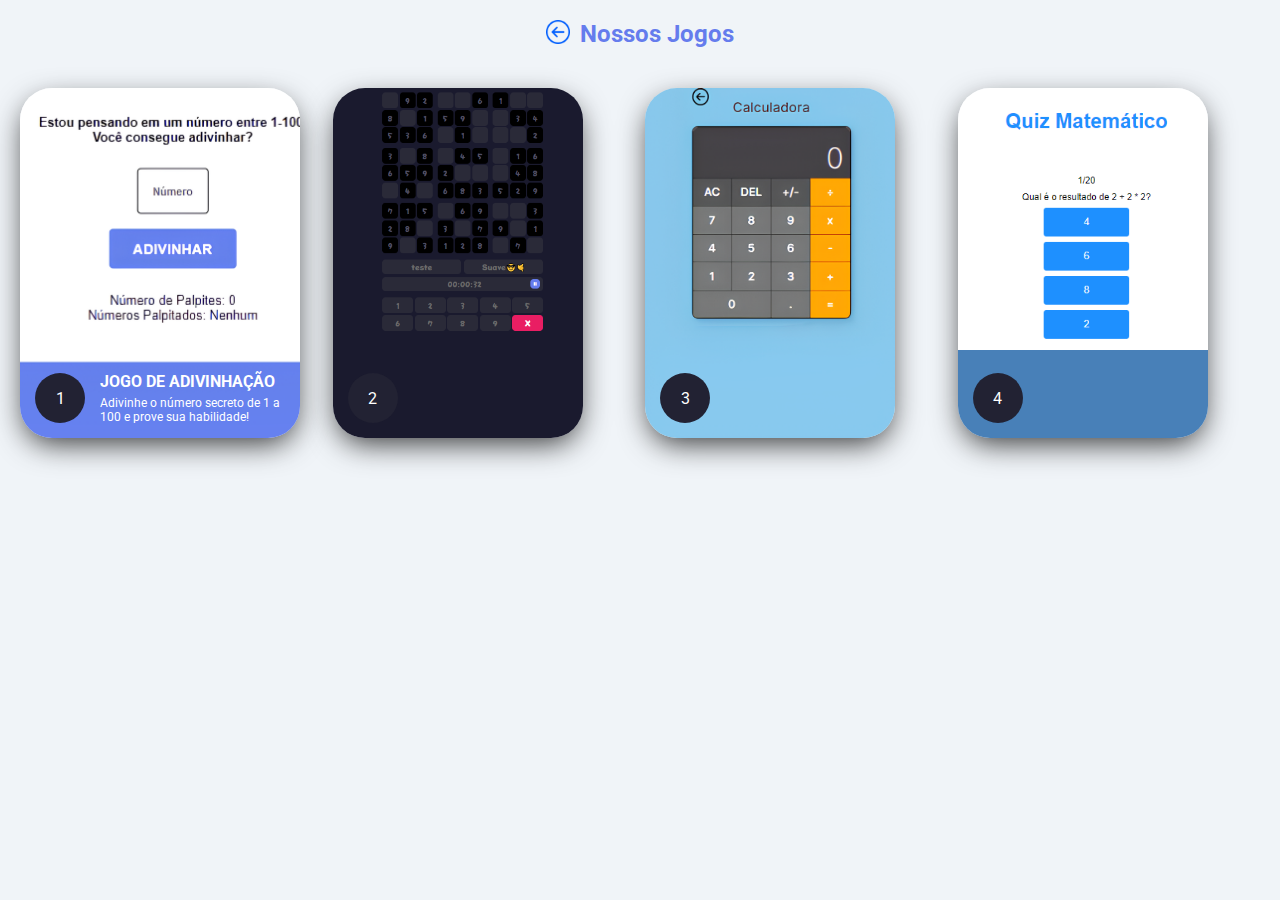
<file: jogar.html>
<!DOCTYPE html>
<html lang="pt-br">
<head>
    <meta charset="UTF-8">
    <meta name="viewport" content="width=device-width, initial-scale=1.0">
    <link rel="stylesheet" href="jogar.css">
    <link href="https://fonts.googleapis.com/css2?family=Roboto:wght@400;700&display=swap" rel="stylesheet">
    <title>Escolher jogo</title>
</head>
<body>
    <div class="background">
        <div class="wrapper">
            <div class="header">
                <a href="index.html" class="back-button">
                    <img src="voltar.png" alt="Voltar">
                </a>
                <h1 class="title">Nossos Jogos</h1>
            </div>
            <div class="container">
                <input type="radio" name="slide" id="c1" checked>
                <label for="c1" class="card" data-url="jogo1.html">
                    <div class="row">
                        <div class="icon">1</div>
                        <div class="description">
                            <h4>Jogo de Adivinhação</h4>
                            <p>Adivinhe o número secreto de 1 a 100 e prove sua habilidade!</p>
                        </div>
                    </div>
                </label>
                <input type="radio" name="slide" id="c2">
                <label for="c2" class="card" data-url="jogo2.html">
                    <div class="row">
                        <div class="icon">2</div>
                        <div class="description">
                            <h4>Sudoku</h4>
                            <p>Complete todas as colunas, linhas e regiões 3x3 com números de 1 a 9!</p>
                        </div>
                    </div>
                </label>
                <input type="radio" name="slide" id="c3">
                <label for="c3" class="card" data-url="jogo3.html">
                    <div class="row">
                        <div class="icon">3</div>
                        <div class="description">
                            <h4>Calculadora</h4>
                            <p>Realize cálculos rápidos e precisos com nossa calculadora online!</p>
                        </div>
                    </div>
                </label>
                <input type="radio" name="slide" id="c4">
                <label for="c4" class="card" data-url="jogo4.html">
                    <div class="row">
                        <div class="icon">4</div>
                        <div class="description">
                            <h4>Quiz Matemático</h4>
                            <p>Teste suas habilidades matemáticas com nosso quiz!</p>
                        </div>
                    </div>
                </label>
            </div>
            <button id="playButton" style="display: none;">Jogar</button>
        </div>
    </div>
    <script src="jogar.js"></script>
</body>
</html>
</file>
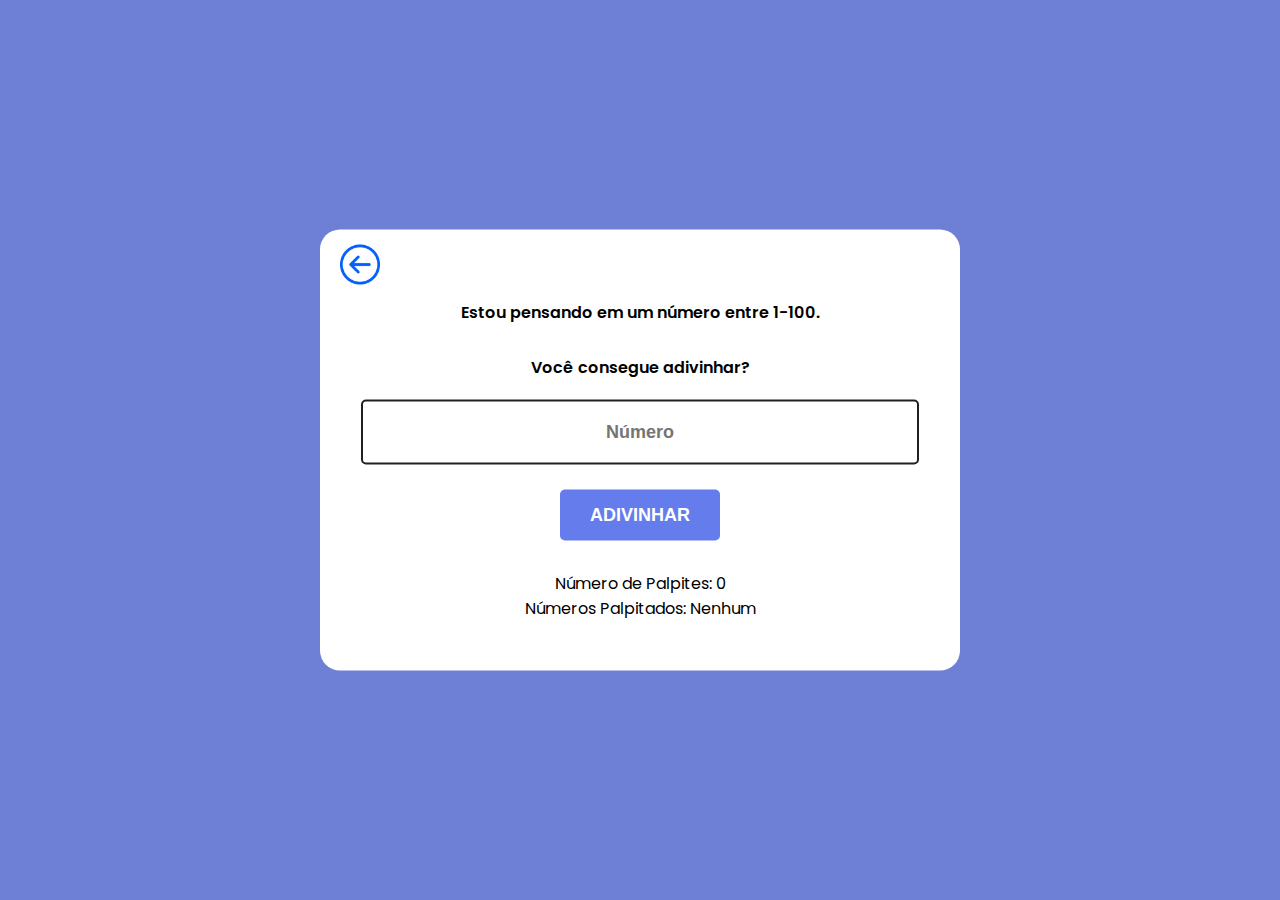
<file: jogo1.html>
<!DOCTYPE html>
<html lang="pt-br">
<head>
    <title>Jogo de Adivinhação</title>
    <!--Google Font-->
    <link rel="preconnect" href="https://fonts.gstatic.com">
    <link href="https://fonts.googleapis.com/css2?family=Poppins:wght@400;600&display=swap" rel="stylesheet">
    <!--Stylesheet-->
    <link rel="stylesheet" href="jogo1.css">
</head>
<body>
   <div class="container">
       <a id="back_btn" href="jogar.html">
           <img src="voltar.png" alt="Voltar">
       </a>
       <h3>Estou pensando em um número entre 1-100.</h3>
       <h3>Você consegue adivinhar?</h3>

       <input type="text" placeholder="Número" id="guess"><br>
       <button onclick="play()" id="my_btn">ADIVINHAR</button>

       <p id="message1">Número de Palpites: 0</p>
       <p id="message2">Números Palpitados: Nenhum</p>
       <p id="message3"></p>
   </div>
   <!--Script-->
   <script src="jogo1.js"></script>
</body>
</html>
</file>
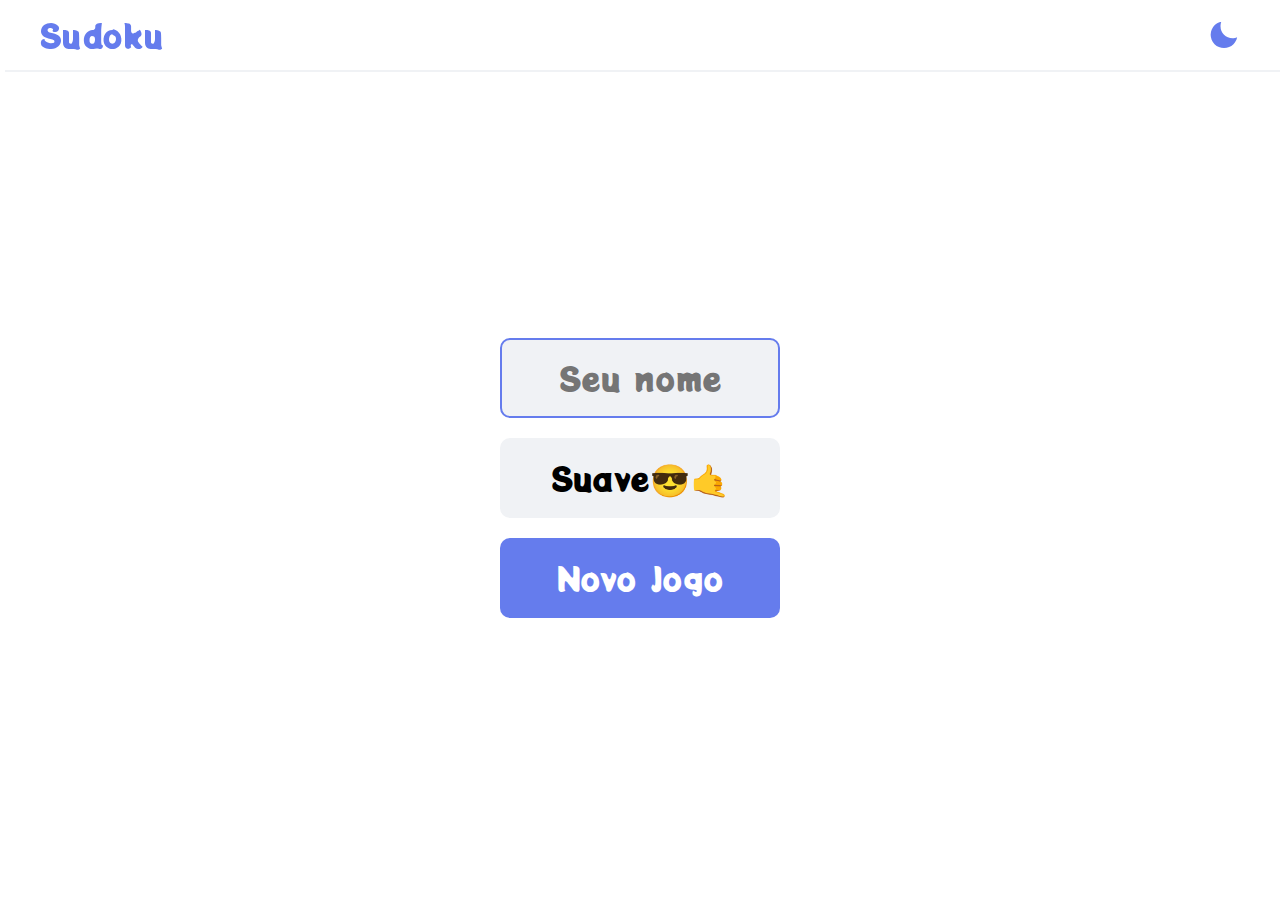
<file: jogo2.html>
<!DOCTYPE html>
<html lang="pt-br">

<head>
    <meta charset="UTF-8">
    <meta http-equiv="X-UA-Compatible" content="IE=edge">
    <meta name="viewport" content="width=device-width, initial-scale=1.0">
 
    <meta name="theme-color" content="#fff">
    <title>Sudoku</title>
    <link rel="shortcut icon" href="./static/images/icon.png" type="image/x-icon">
    
    <link rel="preconnect" href="https://fonts.googleapis.com">
    <link rel="preconnect" href="https://fonts.gstatic.com" crossorigin>
    <link href="https://fonts.googleapis.com/css2?family=Potta+One&display=swap" rel="stylesheet">
  
    <link href='https://unpkg.com/boxicons@2.0.9/css/boxicons.min.css' rel='stylesheet'>
   
    <link rel="stylesheet" href="./jogo2.css">

</head>

<body>

    
    <nav>
        <div class="nav-container">
            <a href="#" class="nav-logo">
                Sudoku
            </a>
            <div class="dark-mode-toggle" id="dark-mode-toggle">
                <i class="bx bxs-sun"></i>
                <i class="bx bxs-moon"></i>
            </div>
        </div>
    </nav>
  
    
    <div class="main">
        <div class="screen">
          
            <div class="start-screen active" id="start-screen">
                <input type="text" placeholder="Seu nome" maxlength="11" class="input-name" id="input-name">
                <div class="btn" id="btn-level">
                    Suave😎🤙
                </div>
                <div class="btn" id="btn-continue">Continue</div>
                <div class="btn btn-blue" id="btn-play">Novo Jogo</div>
            </div>
           

            
            <div class="main-game" id="game-screen">
                <div class="main-sudoku-grid">
                   
                    <div class="main-grid-cell"></div>
                    <div class="main-grid-cell"></div>
                    <div class="main-grid-cell"></div>
                    <div class="main-grid-cell"></div>
                    <div class="main-grid-cell"></div>
                    <div class="main-grid-cell"></div>
                    <div class="main-grid-cell"></div>
                    <div class="main-grid-cell"></div>
                    <div class="main-grid-cell"></div>
                    <div class="main-grid-cell"></div>
                    <div class="main-grid-cell"></div>
                    <div class="main-grid-cell"></div>
                    <div class="main-grid-cell"></div>
                    <div class="main-grid-cell"></div>
                    <div class="main-grid-cell"></div>
                    <div class="main-grid-cell"></div>
                    <div class="main-grid-cell"></div>
                    <div class="main-grid-cell"></div>
                    <div class="main-grid-cell"></div>
                    <div class="main-grid-cell"></div>
                    <div class="main-grid-cell"></div>
                    <div class="main-grid-cell"></div>
                    <div class="main-grid-cell"></div>
                    <div class="main-grid-cell"></div>
                    <div class="main-grid-cell"></div>
                    <div class="main-grid-cell"></div>
                    <div class="main-grid-cell"></div>
                    <div class="main-grid-cell"></div>
                    <div class="main-grid-cell"></div>
                    <div class="main-grid-cell"></div>
                    <div class="main-grid-cell"></div>
                    <div class="main-grid-cell"></div>
                    <div class="main-grid-cell"></div>
                    <div class="main-grid-cell"></div>
                    <div class="main-grid-cell"></div>
                    <div class="main-grid-cell"></div>
                    <div class="main-grid-cell"></div>
                    <div class="main-grid-cell"></div>
                    <div class="main-grid-cell"></div>
                    <div class="main-grid-cell"></div>
                    <div class="main-grid-cell"></div>
                    <div class="main-grid-cell"></div>
                    <div class="main-grid-cell"></div>
                    <div class="main-grid-cell"></div>
                    <div class="main-grid-cell"></div>
                    <div class="main-grid-cell"></div>
                    <div class="main-grid-cell"></div>
                    <div class="main-grid-cell"></div>
                    <div class="main-grid-cell"></div>
                    <div class="main-grid-cell"></div>
                    <div class="main-grid-cell"></div>
                    <div class="main-grid-cell"></div>
                    <div class="main-grid-cell"></div>
                    <div class="main-grid-cell"></div>
                    <div class="main-grid-cell"></div>
                    <div class="main-grid-cell"></div>
                    <div class="main-grid-cell"></div>
                    <div class="main-grid-cell"></div>
                    <div class="main-grid-cell"></div>
                    <div class="main-grid-cell"></div>
                    <div class="main-grid-cell"></div>
                    <div class="main-grid-cell"></div>
                    <div class="main-grid-cell"></div>
                    <div class="main-grid-cell"></div>
                    <div class="main-grid-cell"></div>
                    <div class="main-grid-cell"></div>
                    <div class="main-grid-cell"></div>
                    <div class="main-grid-cell"></div>
                    <div class="main-grid-cell"></div>
                    <div class="main-grid-cell"></div>
                    <div class="main-grid-cell"></div>
                    <div class="main-grid-cell"></div>
                    <div class="main-grid-cell"></div>
                    <div class="main-grid-cell"></div>
                    <div class="main-grid-cell"></div>
                    <div class="main-grid-cell"></div>
                    <div class="main-grid-cell"></div>
                    <div class="main-grid-cell"></div>
                    <div class="main-grid-cell"></div>
                    <div class="main-grid-cell"></div>
                    <div class="main-grid-cell"></div>
                </div>

                <div class="main-game-info">
                    <div class="main-game-info-box main-game-info-name">
                        <span id="player-name">tuat</span>
                    </div>
                    <div class="main-game-info-box main-game-info-level">
                        <span id="game-level">Suave😎🤙</span>
                    </div>
                </div>

                <div class="main-game-info-box main-game-info-time">
                    <span id="game-time">10:20</span>
                    <div class="pause-btn" id="btn-pause">
                        <i class="bx bx-pause"></i>
                    </div>
                </div>

                <div class="numbers">
                    <div class="number">1</div>
                    <div class="number">2</div>
                    <div class="number">3</div>
                    <div class="number">4</div>
                    <div class="number">5</div>
                    <div class="number">6</div>
                    <div class="number">7</div>
                    <div class="number">8</div>
                    <div class="number">9</div>
                    <div class="delete" id="btn-delete">X</div>
                </div>
            </div>
            

      
            <div class="pause-screen" id="pause-screen">
                <div class="btn btn-blue" id="btn-resume">Despause</div>
                <div class="btn" id="btn-new-game">Novo Jogo</div>
            </div>
           

            
            <div class="result-screen" id="result-screen">
                <div class="congrate">Acabou</div>
                <div class="info">Tempo</div>
                <div id="result-time"></div>
                <div class="btn" id="btn-new-game-2">Novo Jogo</div>
            </div>

 
            
        </div>
    </div>
  
    <script src="./constant.js"></script>
    <script src="./sudoku.js"></script>
    <script src="./jogo2.js"></script>
</body>

</html>
</file>
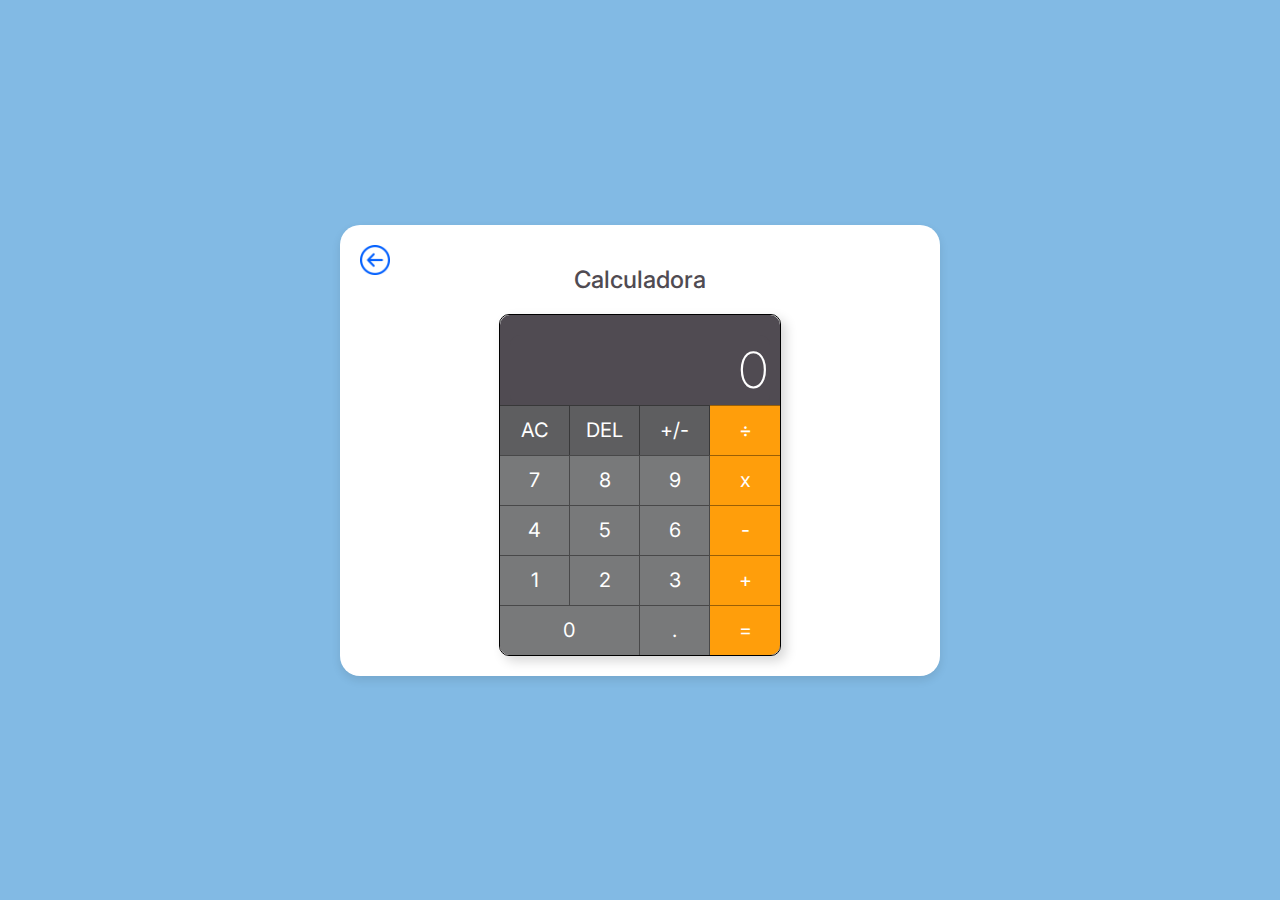
<file: jogo3.html>
<!DOCTYPE html>
<html lang="pt-BR">

<head>
    <meta charset="UTF-8">
    <meta http-equiv="X-UA-Compatible" content="IE=edge">
    <meta name="viewport" content="width=device-width, initial-scale=1.0">
    <title>Calculadora</title>
    <link rel="stylesheet" href="jogo3.css">
</head>

<body>
    <div class="container">
        <div class="conteudo">
            <a href="jogar.html" class="back-button">
                <img src="voltar.png" alt="Voltar">
            </a>
            <h1 class="titulo">Calculadora</h1>
            <div class="calculadora">
                <main class="conteudo__botoes">
                    <input type="text" placeholder="0" class="js-resultado" />
                    <a class="botoes__iniciais js-btn-ac">AC</a>
                    <a class="botoes__iniciais js-btn-del">DEL</a>
                    <a class="botoes__iniciais js-btn-mais-menos">+/-</a>
                    <a class="js-btn-padroes" data-valor="/">÷</a>
                    <a class="js-btn-padroes" data-valor="7">7</a>
                    <a class="js-btn-padroes" data-valor="8">8</a>
                    <a class="js-btn-padroes" data-valor="9">9</a>
                    <a class="js-btn-padroes" data-valor="*">x</a>
                    <a class="js-btn-padroes" data-valor="4">4</a>
                    <a class="js-btn-padroes" data-valor="5">5</a>
                    <a class="js-btn-padroes" data-valor="6">6</a>
                    <a class="js-btn-padroes" data-valor="-">-</a>
                    <a class="js-btn-padroes" data-valor="1">1</a>
                    <a class="js-btn-padroes" data-valor="2">2</a>
                    <a class="js-btn-padroes" data-valor="3">3</a>
                    <a class="js-btn-padroes" data-valor="+">+</a>
                    <a class="js-btn-padroes grid-span-2 borda-radius-esquerda" data-valor="0">0</a>
                    <a class="js-btn-padroes" data-valor=".">.</a>
                    <a class="js-btn-igual borda-radius-direita">=</a>
                </main>
            </div>
        </div>
    </div>
    <script src="jogo3.js"></script>
</body>

</html>
</file>
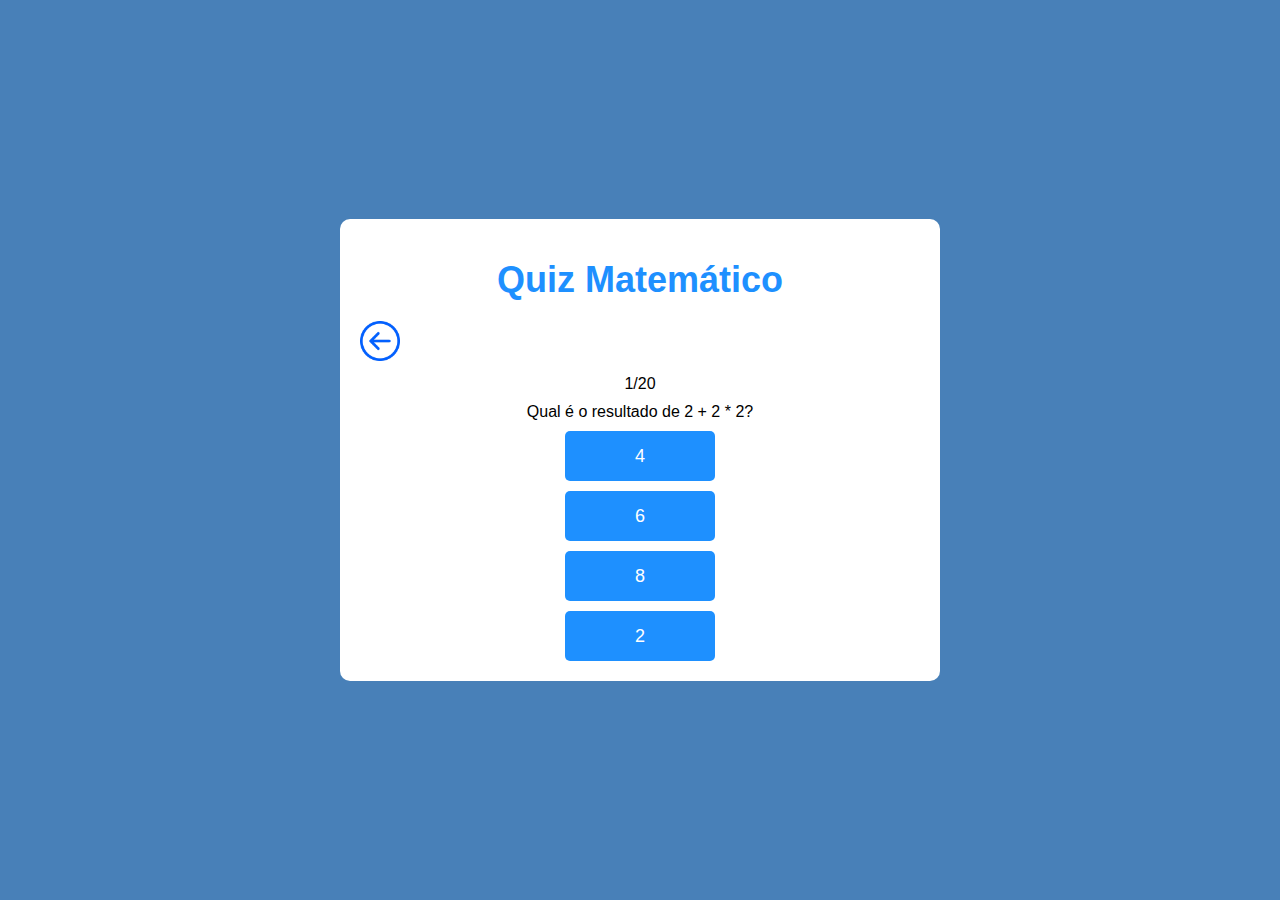
<file: jogo4.html>
<!DOCTYPE html>
<html lang="pt-br">
<head>
  <meta charset="UTF-8">
  <meta http-equiv="X-UA-Compatible" content="IE=edge">
  <meta name="viewport" content="width=device-width, initial-scale=1.0">
  <title>QUIZ Matemático</title>
  <link rel="stylesheet" href="jogo4.css">
</head>
<body>
  <main>
    <h1 class="title">Quiz Matemático</h1>
    <div class="sites">
      <h4><a href="jogar.html"><img src="voltar.png" alt="Voltar"></a></h4>
    </div>
    <div class="content">
      <span class="spnQtd"></span>
      <span class="question"></span>
      <div class="answers"></div>
    </div>
    <div class="finish">
      <span></span>
      <button>Reiniciar</button>
    </div>
  </main>
  <script src="jogo4.js" type="module"></script>
</body>
</html>
</file>
<file: jogar.css>
* {
    box-sizing: border-box;
    margin: 0;
    padding: 0;
    font-family: 'Roboto', sans-serif;
}

body {
    background-color: #f0f4f8;
}

.wrapper {
    width: 100%;
    min-height: 100vh;
    display: flex;
    flex-direction: column;
    align-items: center;
    padding: 20px;
}

.header {
    display: flex;
    align-items: center;
    margin-bottom: 40px; /* Increased margin to separate title from games */
}

.back-button {
    background: none;
    border: none;
    cursor: pointer;
    margin-right: 10px;
}

.back-button img {
    width: 24px;
    height: 24px;
}

.title {
    color: #657ced;
    font-size: 24px;
}

.container {
    display: grid;
    grid-template-columns: repeat(auto-fit, minmax(250px, 1fr));
    gap: 10px; /* Decreased gap to bring cards closer together */
    width: 100%;
}

.card {
    width: 100%;
    max-width: 250px;
    height: 350px; /* Original height */
    border-radius: .75rem;
    background-size: cover;
    cursor: pointer;
    overflow: hidden;
    border-radius: 2rem;
    display: flex;
    align-items: flex-end;
    transition: .6s cubic-bezier(.28,-0.03,0,.99);
    box-shadow: 0px 10px 30px -5px rgba(0,0,0,0.8);
}

.card > .row {
    color: rgb(255, 255, 255);
    display: flex;
    flex-wrap: nowrap;
 /* Adjusted padding to add vertical space */
}

.card > .row > .icon {
    background: #223;
    color: white;
    border-radius: 50%;
    width: 50px;
    height: 50px;
    display: flex;
    justify-content: center;
    align-items: center;
    margin: 15px;
}

.card > .row > .description {
    display: flex;
    justify-content: center;
    flex-direction: column;
    overflow: hidden;
    height: 80px;
    width: 180px; /* Adjusted width */
    opacity: 0;
    transform: translateY(30px);
    transition-delay: .3s;
    transition: all .3s ease;
}

.description p {
    color: #ffffff;
    padding-top: 5px;
    font-size: 12px; /* Decreased font size */
}

.description h4 {
    text-transform: uppercase;
    font-size: 16px; /* Decreased font size */
}

input {
    display: none;
}

input:checked + label {
    width: 100%;
    max-width: 280px; /* Adjusted width */
}

input:checked + label .description {
    opacity: 1 !important;
    transform: translateY(0) !important;
}

input:checked + label + #playButton {
    display: block;
}

#playButton {
    margin-top: 30px;
    padding: 15px 35px;
    font-size: 25px;
    background-color: #657ced;
    color: #f0f4f8;
    border: none;
    border-radius: 30px;
    cursor: pointer;
    transition: transform 0.2s, background-color 0.2s;
}

#playButton:hover {
    transform: scale(1.05);
    background-color: #657ced;
}

.card[for="c1"] {
    background-image: url('./jogo1png.png');
}
.card[for="c2"] {
    background-image: url('./jogo2png.png');
}
.card[for="c3"] {
    background-image: url('./jogo3png.png');
}
.card[for="c4"] {
    background-image: url('./jogo4png.png');
}

/* Responsive adjustments */
@media (max-width: 600px) {
    .title {
        font-size: 20px;
    }
    .back-button img {
        width: 20px;
        height: 20px;
    }
    .card {
        height: 300px; /* Adjust height for smaller screens */
    }
    .header {
        margin-bottom: 20px; /* Reduced margin for smaller screens */
    }
}
@media (max-width: 600px) {
    .container {
        grid-template-columns: 1fr; /* Ajuste para uma única coluna */
        justify-content: center; /* Centraliza os cards */
    }
}
</file>
<file: jogo1.css>
*,
*:before,
*:after {
    padding: 0;
    margin: 0;
    box-sizing: border-box;
}
body {
    height: 100vh;
    background-color: #6e7fd6;
}
.container {
    width: 50%;
    min-width: 300px;
    transform: translate(-50%, -50%);
    top: 50%;
    left: 50%;
    background-color: #ffffff;
    padding: 50px 10px;
    border-radius: 20px;
    display: grid;
    justify-items: center;
    font-family: 'Poppins', sans-serif;
    position: relative;
}
h3 {
    font-size: 16px;
    font-weight: 600;
    margin-top: 20px; /* Adicionando margem superior extra */
    margin-bottom: 10px; /* Adicionando margem inferior */
}
input[type="text"] {
    width: 90%;
    font-weight: 600;
    color: #657ced;
    padding: 20px 0;
    text-align: center;
    margin-top: 10px;
    border-radius: 5px;
    border: 2px solid #202020;
    font-size: 18px;
}
button {
    width: 160px;
    padding: 15px 0;
    border-radius: 5px;
    background-color: #657ced;
    color: #ffffff;
    border: none;
    font-size: 18px;
    font-weight: 600;
    margin-bottom: 30px;
    outline: none;
    transition: transform 0.2s;
}
button:hover {
    transform: scale(1.1);
}
#back_btn {
    position: absolute;
    top: 5px; /* Posicionando acima do conteúdo */
    left: 10px;
    padding: 10px;
    transition: transform 0.2s;
}
#back_btn img {
    width: 40px;
    height: 40px;
}
#back_btn:hover {
    transform: scale(1.2);
}
p {
    font-weight: 400;
}

@media only screen and (max-width: 768px) {
    .container {
        padding: 30px;
    }
  
    input[type="text"] {
        width: 70%;
    }

    button {
        width: 80%;
    }
}

@media only screen and (max-width: 480px) {
    .container {
        padding: 20px;
    }
  
    input[type="text"] {
        width: 60%;
    }

    button {
        width: 90%;
    }
}
</file>
<file: jogo2.css>
:root {
    --bg-main: #f0f2f5;
    --bg-body: #fff;
    --color-txt: #000;
    --filled-color: #000;
    --filled-bg: #caf0f8;

    --white: #fff;
    --blue: #657ced;
    --red: #e91e63;
    --black: #000;

    --nav-size: 70px;
    --sudoku-cell-size: 50px;

    --border-radius: 10px;

    --space-y: 20px;

    --gap: 5px;

    --font-size: 1.5rem;
    --font-size-lg: 2rem;
    --font-size-xl: 3rem;
}

.dark {
    --bg-main: #2a2a38;
    --bg-body: #1a1a2e;
    --color-txt: #6a6a6a;
    --filled-color: #4f4f63;
    --filled-bg: #000;
}

* {
    padding: 0;
    margin: 0;
    box-sizing: border-box;
    -webkit-tap-highlight-color: transparent;
}

body {
    font-family: "Potta One", cursive;
    
    background-color: var(--bg-body);
    overflow-x: hidden;
    user-select: none;
}

input {
    font-family: "Potta One", cursive;
    border: 2px solid var(--bg-main);
    color: var(--color-txt);
}

input:hover,
input:focus {
    border-color: var(--blue);
}

a {
    text-decoration: none;
    color: unset;
}

ul {
    list-style-type: none;
}

nav {
    background-color: var(--bg-body);
    color: var(--color-txt);
    position: fixed;
    top: 0;
    width: 100%;
    box-shadow: 5px 2px var(--bg-main);
    z-index: 99;
}

.nav-container {
    max-width: 1280px;
    margin: auto;
    display: flex;
    align-items: center;
    justify-content: space-between;
    padding: 0 40px;
    height: var(--nav-size);
}

.nav-logo {
    font-size: var(--font-size-lg);
    color: var(--blue);
}

.dark-mode-toggle {
    color: var(--blue);
    font-size: var(--font-size-lg);
    cursor: pointer;
}

.bxs-sun {
    display: none;
}

.bxs-moon {
    display: inline-block;
}

.dark .bxs-sun {
    display: inline-block;
}

.dark .bxs-moon {
    display: none;
}

.main {
   
    padding-top: var(--nav-size);
    display: grid;
    place-items: center;
}

.screen {
    position: relative;
    overflow: hidden;
    height: 100%;
    min-width: 400px;
}

.start-screen {
    position: absolute;
    top: 0;
    left: 0;
    width: 100%;
    height: 100%;
    transform: translateX(-100%);
    transition: transform 0.3s ease-in-out;
    display: flex;
    flex-direction: column;
    align-items: center;
    justify-content: center;
}

.start-screen.active {
    transform: translateX(0);
}

.start-screen > * + * {
    margin-top: 20px;
}

.input-name {
    height: 80px;
    width: 280px;
    border-radius: var(--border-radius);
    outline: 0;
    background-color: var(--bg-main);
    padding: 20px;
    font-size: var(--font-size-lg);
    text-align: center;
}

.btn {
    height: 80px;
    width: 280px;
    background-color: var(--bg-main);
    color: var(--color-txt);
    border-radius: var(--border-radius);
    display: grid;
    place-items: center;
    transition: width 0.3s ease-in-out;
    overflow: hidden;
    font-size: var(--font-size-lg);
    cursor: pointer;
}

.btn-blue {
    background-color: var(--blue);
    color: var(--white);
}

.input-err {
    border-color: var(--red);
    animation: bounce 0.5s cubic-bezier(0.175, 0.885, 0.32, 1.275);
}

@keyframes bounce {
    0% {
        transform: translateX(0);
    }
    25% {
        transform: translateX(20px);
    }
    50% {
        transform: translateX(-20px);
    }
    100% {
        transform: translateX(0);
    }
}

.main-game {
    display: flex;
    height: 100%;
    flex-direction: column;
    justify-content: space-between;
    padding: 30px 0;
    transform: translateX(100%);
    transition: transform 0.3s ease-in-out;
}

.main-game.active {
    transform: translateX(0);
}

.main-sudoku-grid {
    display: grid;
    gap: var(--gap);
    grid-template-columns: repeat(9, auto);
}

.main-grid-cell {
    height: var(--sudoku-cell-size);
    width: var(--sudoku-cell-size);
    border-radius: var(--border-radius);
    background-color: var(--bg-main);
    color: var(--blue);
    display: grid;
    place-items: center;
    font-size: var(--font-size);
    cursor: pointer;
}

.main-grid-cell.filled {
    background-color: var(--filled-bg);
    color: var(--filled-color);
}

.main-grid-cell.selected {
    background-color: var(--blue);
    color: var(--white);
}

.main-grid-cell:hover {
    border: 2px solid var(--blue);
}

.main-grid-cell.hover {
    border: 3px solid var(--blue);
}

.dark .main-grid-cell.hover {
    border: 1px solid var(--blue);
}

.main-grid-cell.err {
    background-color: var(--red);
    color: var(--white);
}

.main-game-info {
    margin-top: var(--space-y);
    margin-bottom: 10px;
    display: grid;
    grid-template-columns: 1fr 1fr;
    gap: 10px;
}

.main-game-info-box {
    height: 45px;
    background-color: var(--bg-main);
    color: var(--color-txt);
    border-radius: var(--border-radius);
    display: grid;
    place-items: center;
    padding: 0 20px;
    font-size: var(--font-size);
}

.main-game-info-time {
    position: relative;
    align-items: center;
    justify-content: center;
    padding-left: 2rem;
    margin-bottom: auto;
}

.pause-btn {
    position: absolute;
    right: 10px;
    height: 30px;
    width: 30px;
    border-radius: var(--border-radius);
    background-color: var(--blue);
    color: var(--white);
    font-size: var(--font-size);
    display: grid;
    place-items: center;
    cursor: pointer;
}

.numbers {
    margin-top: var(--space-y);
    display: grid;
    grid-template-columns: repeat(5, 1fr);
    gap: 5px;
}

.number {
    height: var(--sudoku-cell-size);
    border-radius: var(--border-radius);
    background-color: var(--bg-main);
    color: var(--color-txt);
    display: grid;
    place-items: center;
    font-size: var(--font-size);
    cursor: pointer;
}

.delete {
    background-color: var(--red);
    color: var(--white);
    height: var(--sudoku-cell-size);
    border-radius: var(--border-radius);
    display: grid;
    place-items: center;
    font-size: var(--font-size);
    cursor: pointer;
}

.pause-screen,
.result-screen {
    position: absolute;
    top: 0;
    left: 0;
    width: 100%;
    height: 100%;
    background-color: var(--bg-body);
    align-items: center;
    justify-content: center;
    flex-direction: column;
    display: none;
}

.pause-screen.active,
.result-screen.active {
    display: flex;
}

.pause-screen > * + *,
.result-screen > * + * {
    margin-top: 20px;
}

.result-screen.active div {
    animation: zoom-in 0.5s cubic-bezier(0.175, 0.885, 0.32, 1.275);
}

.pause-screen.active .btn {
    animation: zoom-in 0.5s cubic-bezier(0.175, 0.885, 0.32, 1.275);
}

.result-screen .congrate {
    font-size: var(--font-size-xl);
    color: var(--blue);
}

.result-screen .info {
    color: var(--color-txt);
    font-size: var(--font-size);
}

#result-time {
    color: var(--blue);
    font-size: var(--font-size-xl);
}

.zoom-in {
    animation: zoom-in 0.5s cubic-bezier(0.175, 0.885, 0.32, 1.275);
}

@keyframes zoom-in {
    0% {
        transform: scale(3);
    }
    100% {
        transform: scale(1);
    }
}

.cell-err {
    animation: zoom-out-shake 0.5s cubic-bezier(0.175, 0.885, 0.32, 1.275);
}

@keyframes zoom-out-shake {
    0% {
        transform: scale(2);
    }
    25% {
        transform: scale(2) rotate(30deg);
    }
    50% {
        transform: scale(2) rotate(-30deg);
    }
    100% {
        transform: scale(1);
    }
}

@media only screen and (max-width: 800px) {
    :root {
        --nav-size: 50px;

        --sudoku-cell-size: 30px;

        --border-radius: 5px;

        --space-y: 10px;

        --gap: 2px;

        --font-size: 1rem;
        --font-size-lg: 1.5rem;
        --font-size-xl: 2rem;
    }

    .input-name,
    .btn {
        height: 50px;
    }

    .main-grid-cell.hover {
        border-width: 2px;
    }

    .screen {
        min-width: unset;
    }

    .main {
        height: 100vh;
    }
}
</file>
<file: jogo3.css>
@import url("https://fonts.googleapis.com/css2?family=Inter:wght@200;500&display=swap");

:root {
  --cor-background: #82bae4;
  --cor-branco: #ffffff;
  --cor-sombra-padrao: rgba(0, 0, 0, 0.16);
  --cor-botao-normal: #78797a;
  --cor-botao-normal-hover: #afafaf;
  --cor-botao-topo-cinza-escuro: #5e5e60;
  --cor-botao-topo-cinza-escuro-hover: #7b797a;
  --cor-botao-laranja: #ff9e0b;
  --cor-botao-laranja-hover: #c97c02;
  --cor-input-resultado: #504b52;
  --cor-borda-botoes: rgba(0, 0, 0, 0.4);
  --cor-borda-calculadora: rgba(0, 0, 0, 1);
}

* {
  font-family: "Inter", sans-serif;
  -moz-box-sizing: border-box;
  box-sizing: border-box;
  letter-spacing: 0px;
  -webkit-font-smoothing: antialiased;
  -moz-osx-font-smoothing: grayscale;
  scroll-behavior: smooth;
  margin: 0;
  outline: none;
}

body {
  background: var(--cor-background);
}

.container {
  position: relative;
  width: 100%;
  height: 100vh;
  display: flex;
  justify-content: center;
  align-items: center;
}

.conteudo {
  position: relative;
  width: 600px; /* Aumentar a largura do quadrado branco */
  background-color: var(--cor-branco);
  border-radius: 20px;
  padding: 20px;
  box-shadow: 0px 4px 10px rgba(0, 0, 0, 0.1);
  display: flex;
  flex-direction: column;
  align-items: center;
}

.back-button {
  position: absolute;
  top: 20px;
  left: 20px;
  background: none;
  border: none;
  cursor: pointer;
  transition: transform 0.2s;
}

.back-button:hover {
  transform: scale(1.1);
}

.back-button img {
  width: 30px;
  height: 30px;
}

.titulo {
  margin-top: 20px;
  font-size: 24px;
  font-weight: 500;
  color: var(--cor-input-resultado);
}

.conteudo .calculadora {
  margin-top: 20px; /* Ajuste para posicionar a calculadora abaixo do título */
  border: 1px solid var(--cor-borda-calculadora);
  border-radius: 10px;
  box-shadow: 5px 5px 12px var(--cor-sombra-padrao);
  background-color: var(--cor-branco);
}

.conteudo .calculadora .opcoes__janela {
  display: flex;
  position: absolute;
  top: 7px;
  left: 7px;
  background-color: transparent;
  column-gap: 7px;
}

.conteudo .calculadora .opcoes__janela div {
  width: 12px;
  height: 12px;
  background-color: red;
  border-radius: 50%;
  position: relative;
}

.conteudo .calculadora .opcoes__janela div::after {
  content: "";
  display: flex;
  align-items: center;
  justify-content: center;
  line-height: 11px;
  font-size: 10px;
  cursor: pointer;
}

.conteudo .calculadora .opcoes__janela div:nth-child(1) {
  background-color: var(--cor-botao-fechar);
}

.conteudo .calculadora .opcoes__janela div:nth-child(2) {
  background-color: var(--cor-botao-minimizar);
}

.conteudo .calculadora .opcoes__janela div:nth-child(3) {
  background-color: var(--cor-botao-maximizar);
}

.conteudo .calculadora .opcoes__janela div:nth-child(1):hover:after {
  content: "x";
}

.conteudo .calculadora .opcoes__janela div:nth-child(2):hover:after {
  content: "-";
  line-height: 12px;
  font-size: 12px;
}

.conteudo .calculadora .opcoes__janela div:nth-child(3):hover:after {
  content: "+";
}

.conteudo .calculadora .conteudo__botoes {
  display: grid;
  background-color: var(--cor-input-resultado);
  border-radius: 10px;
}

.conteudo .calculadora .conteudo__botoes input {
  grid-column: span 4;
  height: 70px;
  width: 260px;
  background-color: var(--cor-input-resultado);
  border: none;
  border-radius: 10px;
  color: var(--cor-branco);
  font-size: 50px;
  text-align: right;
  margin: auto;
  margin-top: 20px;
  font-weight: 200;
}

.conteudo .calculadora .conteudo__botoes input::placeholder {
  color: var(--cor-branco);
  opacity: 1; /* para firefox */
}

.conteudo .calculadora .conteudo__botoes a {
  height: 50px;
  width: 70px;
  display: flex;
  justify-content: center;
  align-items: center;
  font-size: 20px;
  border: none;
  background-color: var(--cor-botao-normal);
  color: var(--cor-branco);
  cursor: pointer;
  border-right: 1px solid var(--cor-borda-botoes);
  border-top: 1px solid var(--cor-borda-botoes);
  user-select: none;
}

.conteudo .calculadora .conteudo__botoes a:hover {
  background-color: var(--cor-botao-normal-hover);
}

.conteudo .calculadora .conteudo__botoes a.grid-span-2 {
  grid-column: span 2;
  width: 100%;
}

.conteudo .calculadora .conteudo__botoes a.botoes__iniciais {
  background-color: var(--cor-botao-topo-cinza-escuro);
}

.conteudo .calculadora .conteudo__botoes a.botoes__iniciais:hover {
  background-color: var(--cor-botao-topo-cinza-escuro-hover);
}

.conteudo .calculadora .conteudo__botoes a:nth-child(4n + 1),
.conteudo .calculadora .conteudo__botoes a:last-child {
  background-color: var(--cor-botao-laranja);
  border-right: none;
}

.conteudo .calculadora .conteudo__botoes a:nth-child(4n + 1):hover,
.conteudo .calculadora .conteudo__botoes a:last-child:hover {
  background-color: var(--cor-botao-laranja-hover);
}

.borda-radius-esquerda {
  border-bottom-left-radius: 10px;
}

.borda-radius-direita {
  border-bottom-right-radius: 10px;
}
@media only screen and (max-width: 768px) {
  .container {
      padding: 30px;
  }

  input[type="text"] {
      width: 70%;
  }

  button {
      width: 80%;
  }
}

@media only screen and (max-width: 480px) {
  .container {
      padding: 20px;
  }

  input[type="text"] {
      width: 60%;
  }

  button {
      width: 90%;
  }
}
</file>
<file: jogo4.css>
* {
  margin: 0;
  padding: 0;
  box-sizing: border-box;
  font-family: 'Poppins', sans-serif;
}

body {
  height: 100vh;
  display: flex;
  align-items: center;
  justify-content: center;
  background-color: #4880b8; /* Alterando a cor de fundo para uma tonalidade mais suave */
}

.title {
  color: #1e90ff; /* Usando um tom de azul bonito para o título */
  text-align: center;
  font-size: 36px; /* Ajustando o tamanho do título */
  margin-bottom: 20px;
  margin-top: 20px;
}

main {
  background-color: white;
  border-radius: 10px;
  width: 90%;
  max-width: 600px;
  min-height: 400px;
  display: flex;
  flex-direction: column;
  align-items: center;
  padding: 20px;
}

.sites {
  width: 100%;
  display: flex;
  align-items: flex-start;
  justify-content: flex-start;
  margin-bottom: 10px;
}

.sites h4 {
  color: #555; /* Alterando a cor do link para um cinza mais suave */
  margin: 0;
}

.sites h4 a {
  text-decoration: none;
  color: inherit;
}

.sites h4 a img {
  width: 40px;
  height: 40px;
  margin-right: 5px;
}

.content {
  display: flex;
  flex-direction: column;
  width: 100%;
  gap: 10px;
  align-items: center;
}

.spnQtd {
  text-align: end;
}

.answers {
  display: flex;
  flex-direction: column;
  gap: 10px;
}

button {
  width: 150px;
  height: 50px;
  padding: 0;
  border: none;
  border-radius: 5px;
  cursor: pointer;
  background-color: #1e90ff; /* Usando o mesmo tom de azul para os botões */
  color: white;
  display: flex;
  justify-content: center;
  align-items: center;
  font-size: 18px; /* Ajustando o tamanho da fonte dos botões */
}

button:hover {
  animation-name: bot;
  animation-duration: 1s;
  animation-iteration-count: infinite;
  animation-direction: alternate;
  animation-timing-function: ease-in-out;
  box-shadow: 0, 0, 500px, 25px, rgb(195, 3, 253);
}

@keyframes bot {
  100% {
    transform: scale(1.1);
  }
}

.finish {
  display: none;
  flex-direction: column;
  gap: 10px;
  align-items: center;
}

.finish button {
  text-align: center;
}
</file>
